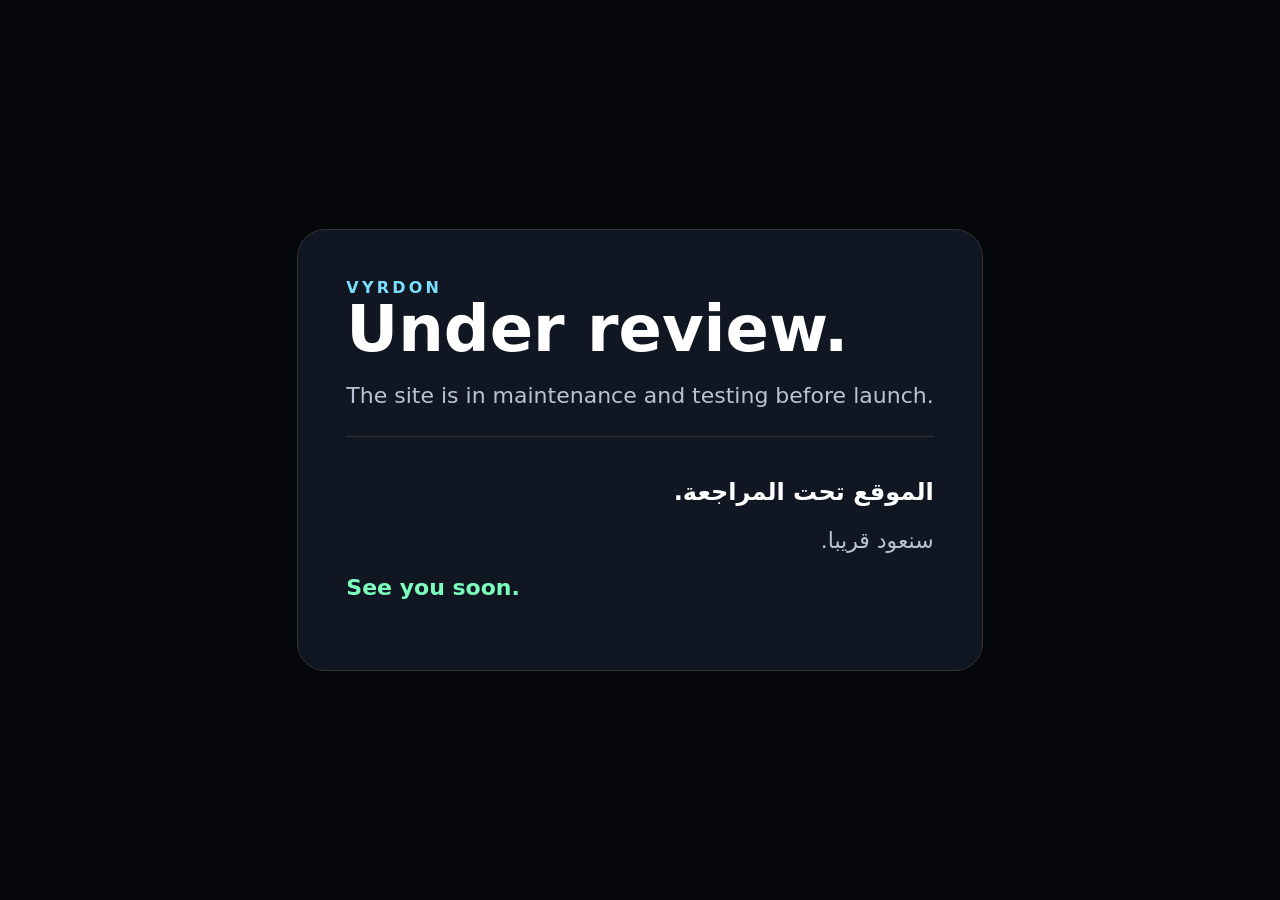
<file: public/index.html>
<!doctype html>
<html lang="en"><head><meta charset="utf-8"><meta name="viewport" content="width=device-width, initial-scale=1"><title>VYRDON</title><style>body{margin:0;min-height:100vh;display:grid;place-items:center;background:#05070b;color:white;font-family:system-ui}.card{max-width:760px;padding:48px;border:1px solid #333;border-radius:28px;background:#101722}h1{font-size:64px;line-height:1;margin:0 0 20px}p{font-size:22px;color:#b8c4d6}.tag{color:#7adfff;font-weight:800;letter-spacing:.2em}.soon{color:#7cffbd;font-weight:900}.ar{direction:rtl;text-align:right;border-top:1px solid #333;margin-top:28px;padding-top:22px}</style></head><body><main class="card"><div class="tag">VYRDON</div><h1>Under review.</h1><p>The site is in maintenance and testing before launch.</p><section class="ar" lang="ar" dir="rtl"><h2>&#1575;&#1604;&#1605;&#1608;&#1602;&#1593; &#1578;&#1581;&#1578; &#1575;&#1604;&#1605;&#1585;&#1575;&#1580;&#1593;&#1577;.</h2><p>&#1587;&#1606;&#1593;&#1608;&#1583; &#1602;&#1585;&#1610;&#1576;&#1575;.</p></section><p class="soon">See you soon.</p></main></body></html>
</file>
